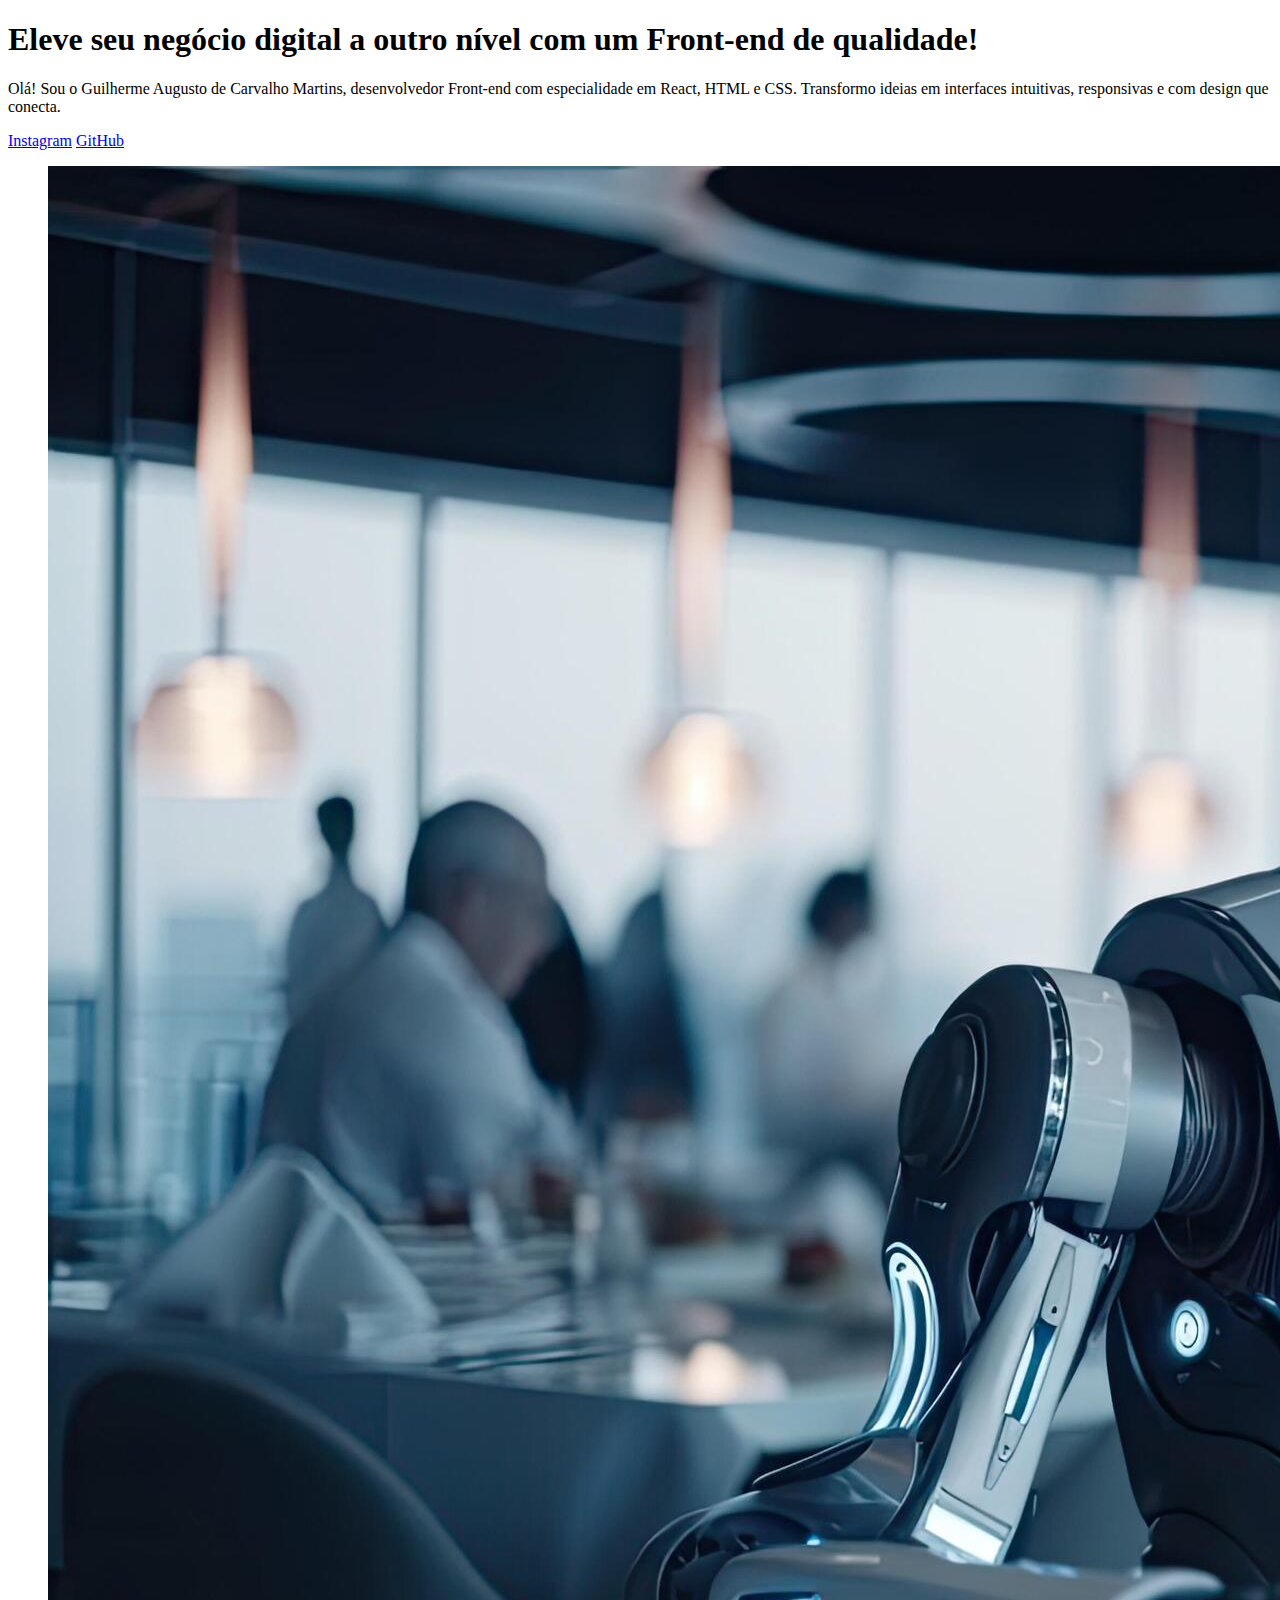
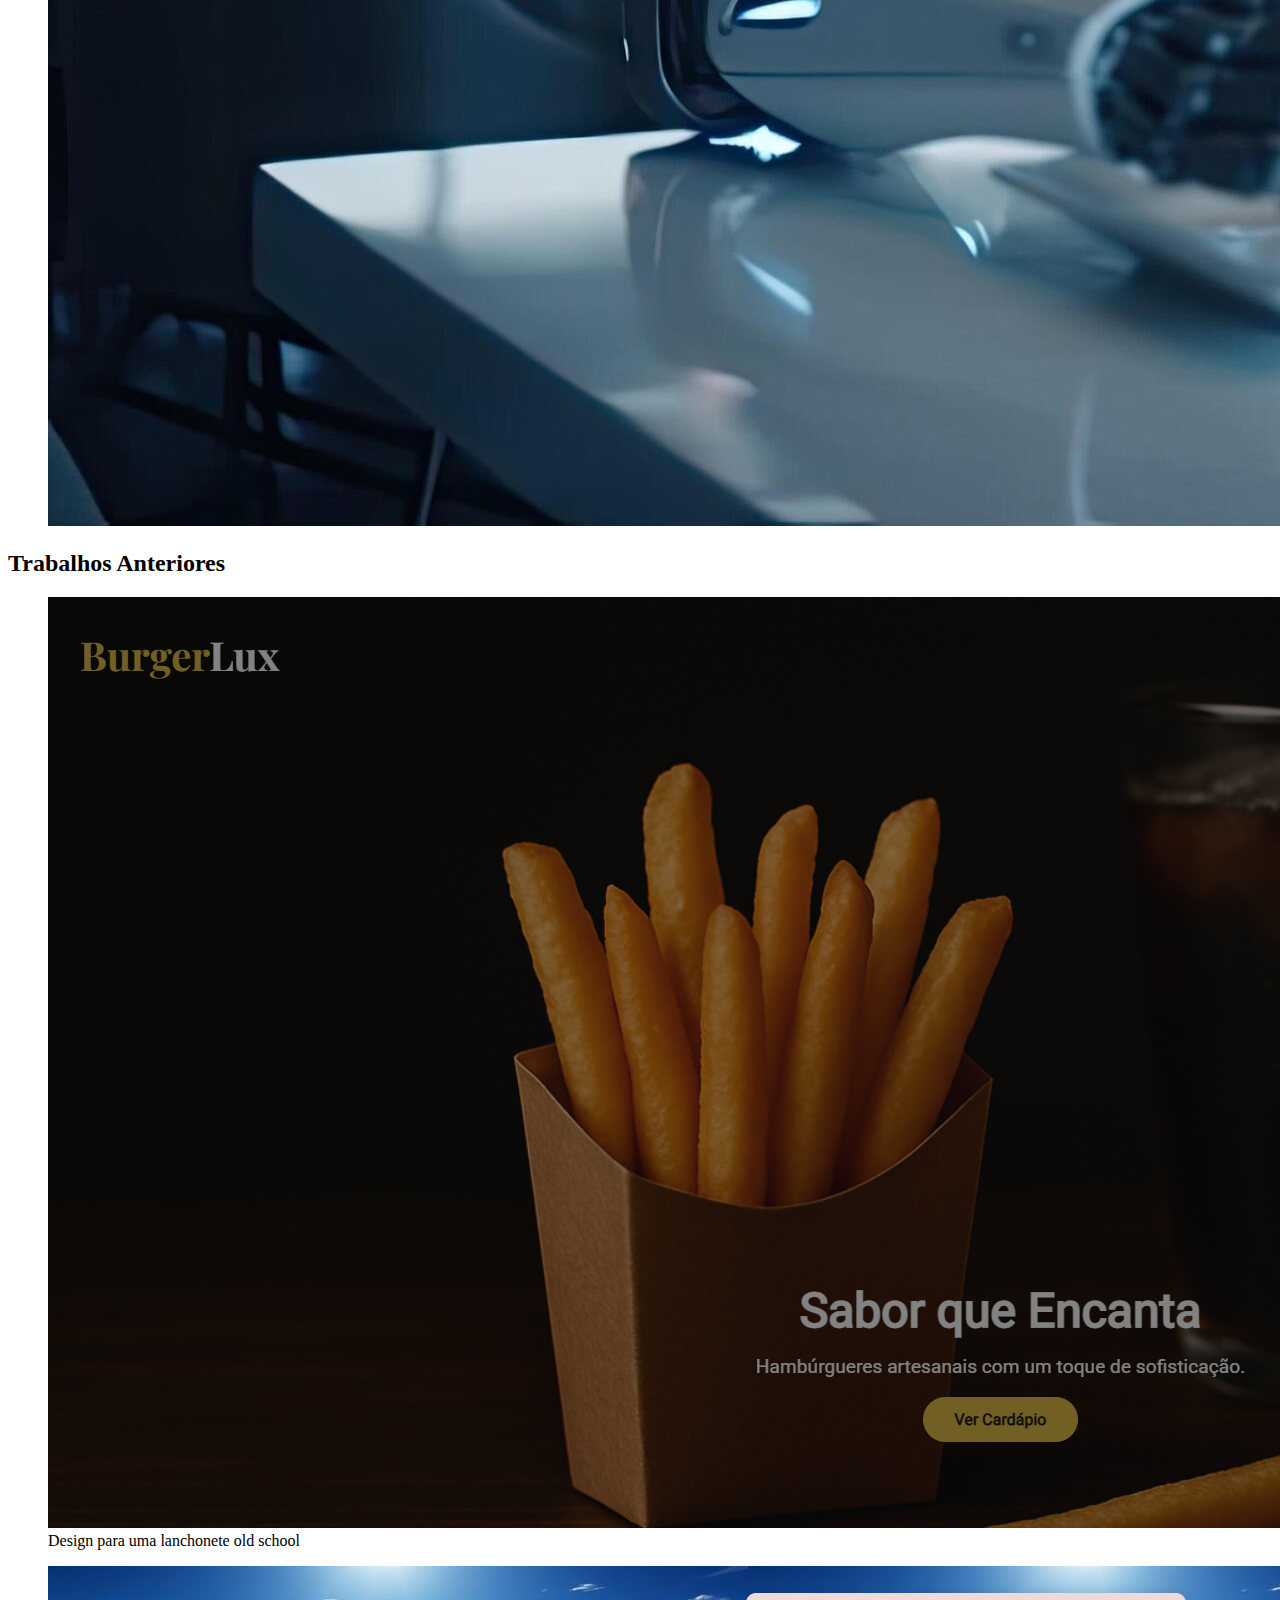
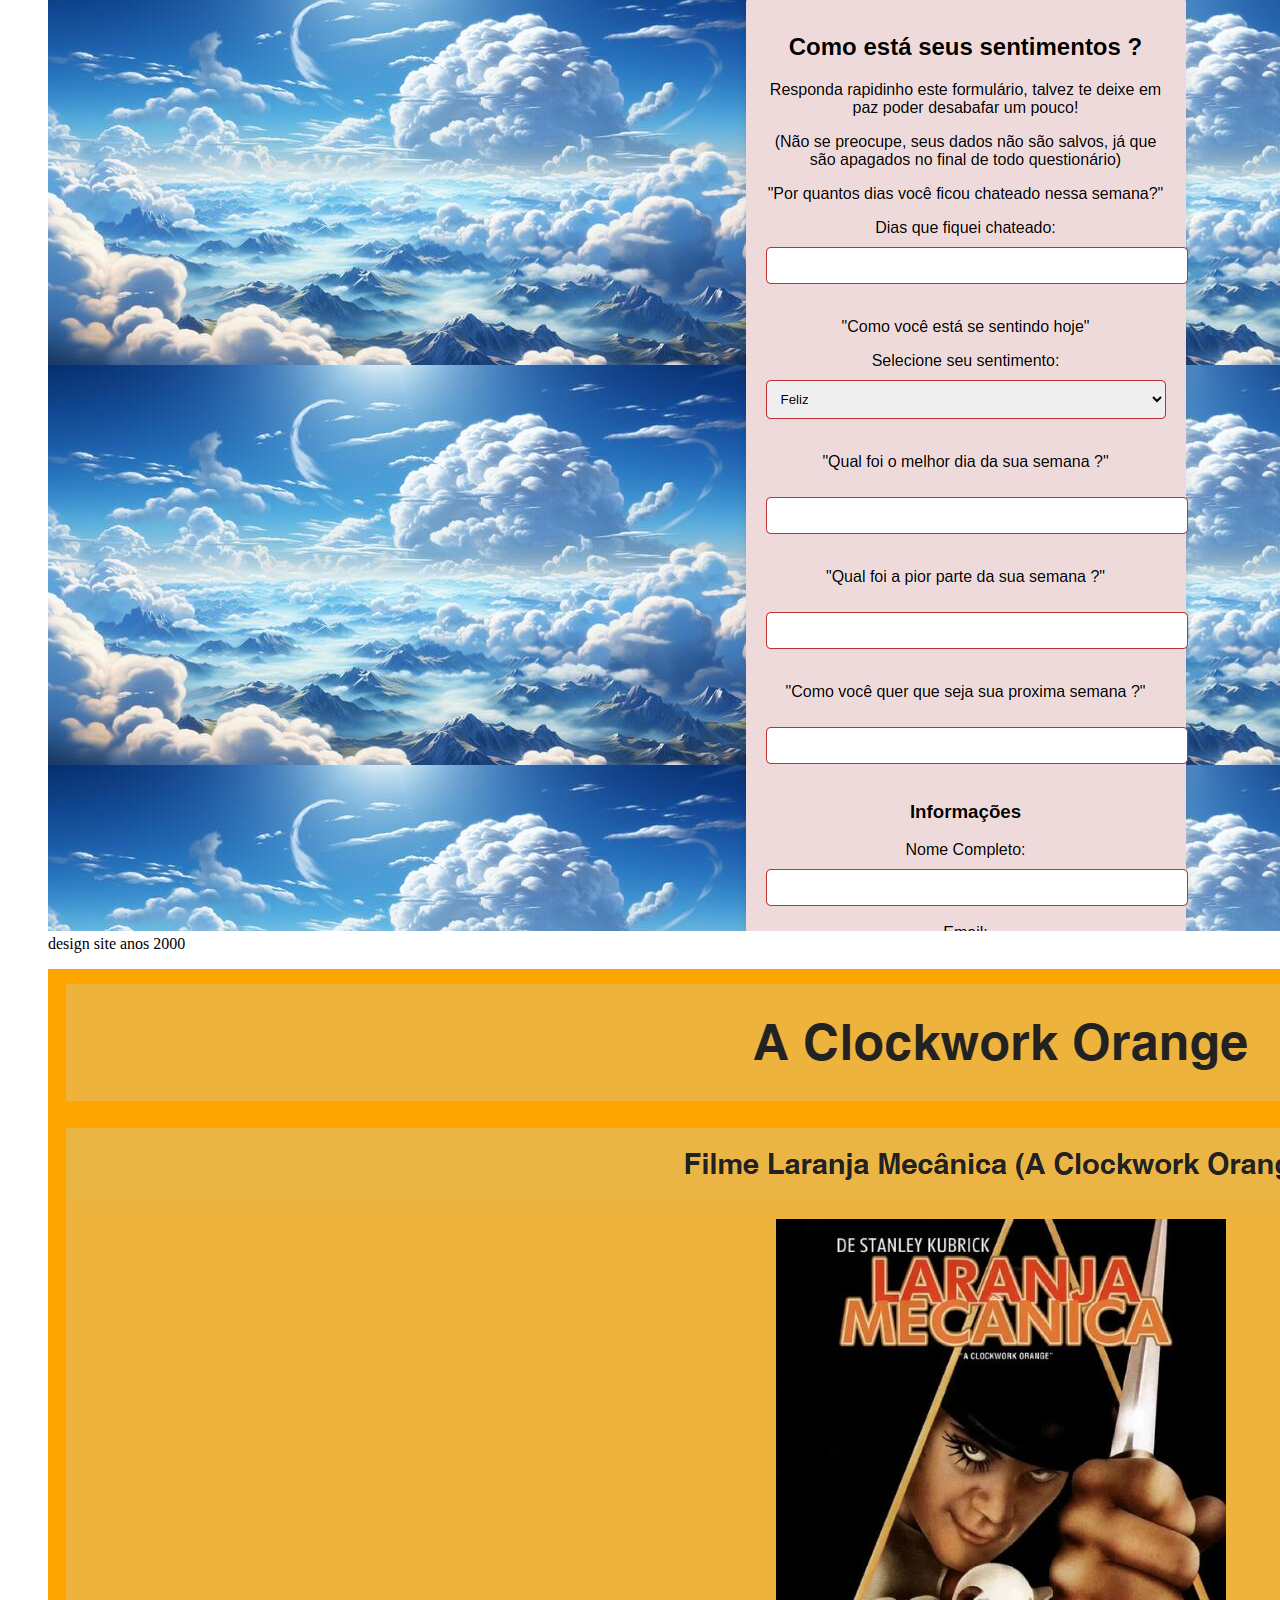
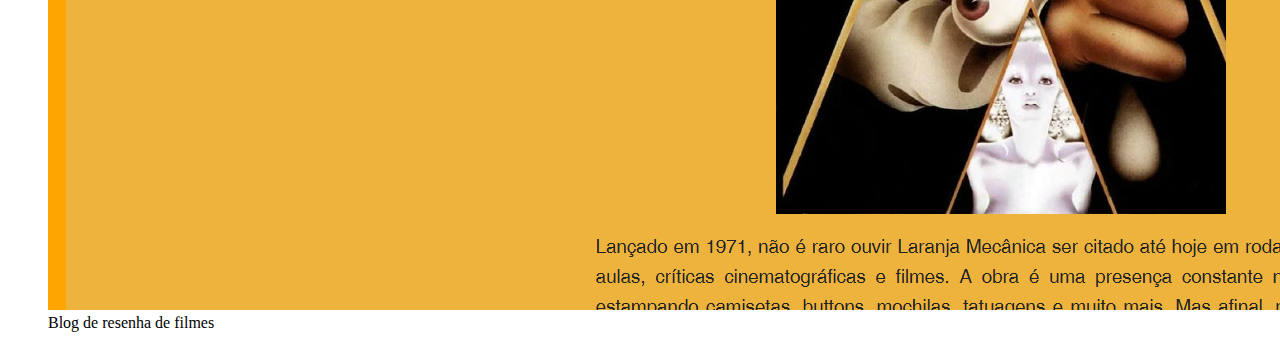
<file: Index.html>
<!DOCTYPE html>
<html lang="pt-BR">
<head>
  <meta charset="UTF-8" />
  <meta name="viewport" content="width=device-width, initial-scale=1.0" />
  <title>Guilherme Augusto - Desenvolvedor Front-end</title>
  <link rel="stylesheet" href="css/style.css" />
</head>
<body>
  <main class="container">
    <section class="content">
      <h1>
        Eleve seu negócio digital a outro nível
        <span class="highlight">com um Front-end de qualidade!</span>
      </h1>
      <p>
        Olá! Sou o Guilherme Augusto de Carvalho Martins, desenvolvedor Front-end com especialidade em React, HTML e CSS. 
        Transformo ideias em interfaces intuitivas, responsivas e com design que conecta.
      </p>
      <nav class="buttons">
        <a href="https://instagram.com/guii.mart" class="btn" target="_blank">Instagram</a>
<a href="https://github.com/Golnaweb123" class="btn" target="_blank">GitHub</a>

      </nav>
    </section>
    <figure class="image-wrapper">
      <img src="imagens/imagem.jpg" class="photo" />
    </figure>
  </main>
  <section class="museum">
    <h2>Trabalhos Anteriores</h2>
    <div class="gallery">
      <figure class="gallery-item">
        <img src="imagens/imagem1.png" alt="Trabalho 1" />
        <figcaption>Design para uma lanchonete old school</figcaption>
      </figure>
      <figure class="gallery-item">
        <img src="imagens/imagem2.png" alt="Trabalho 2" />
        <figcaption>design site anos 2000</figcaption>
      </figure>
      <figure class="gallery-item">
        <img src="imagens/imagem3.png" alt="Trabalho 3" />
        <figcaption>Blog de resenha de filmes</figcaption>
      </figure>
    </div>
  </section>
  
</body>
</html>
</file>
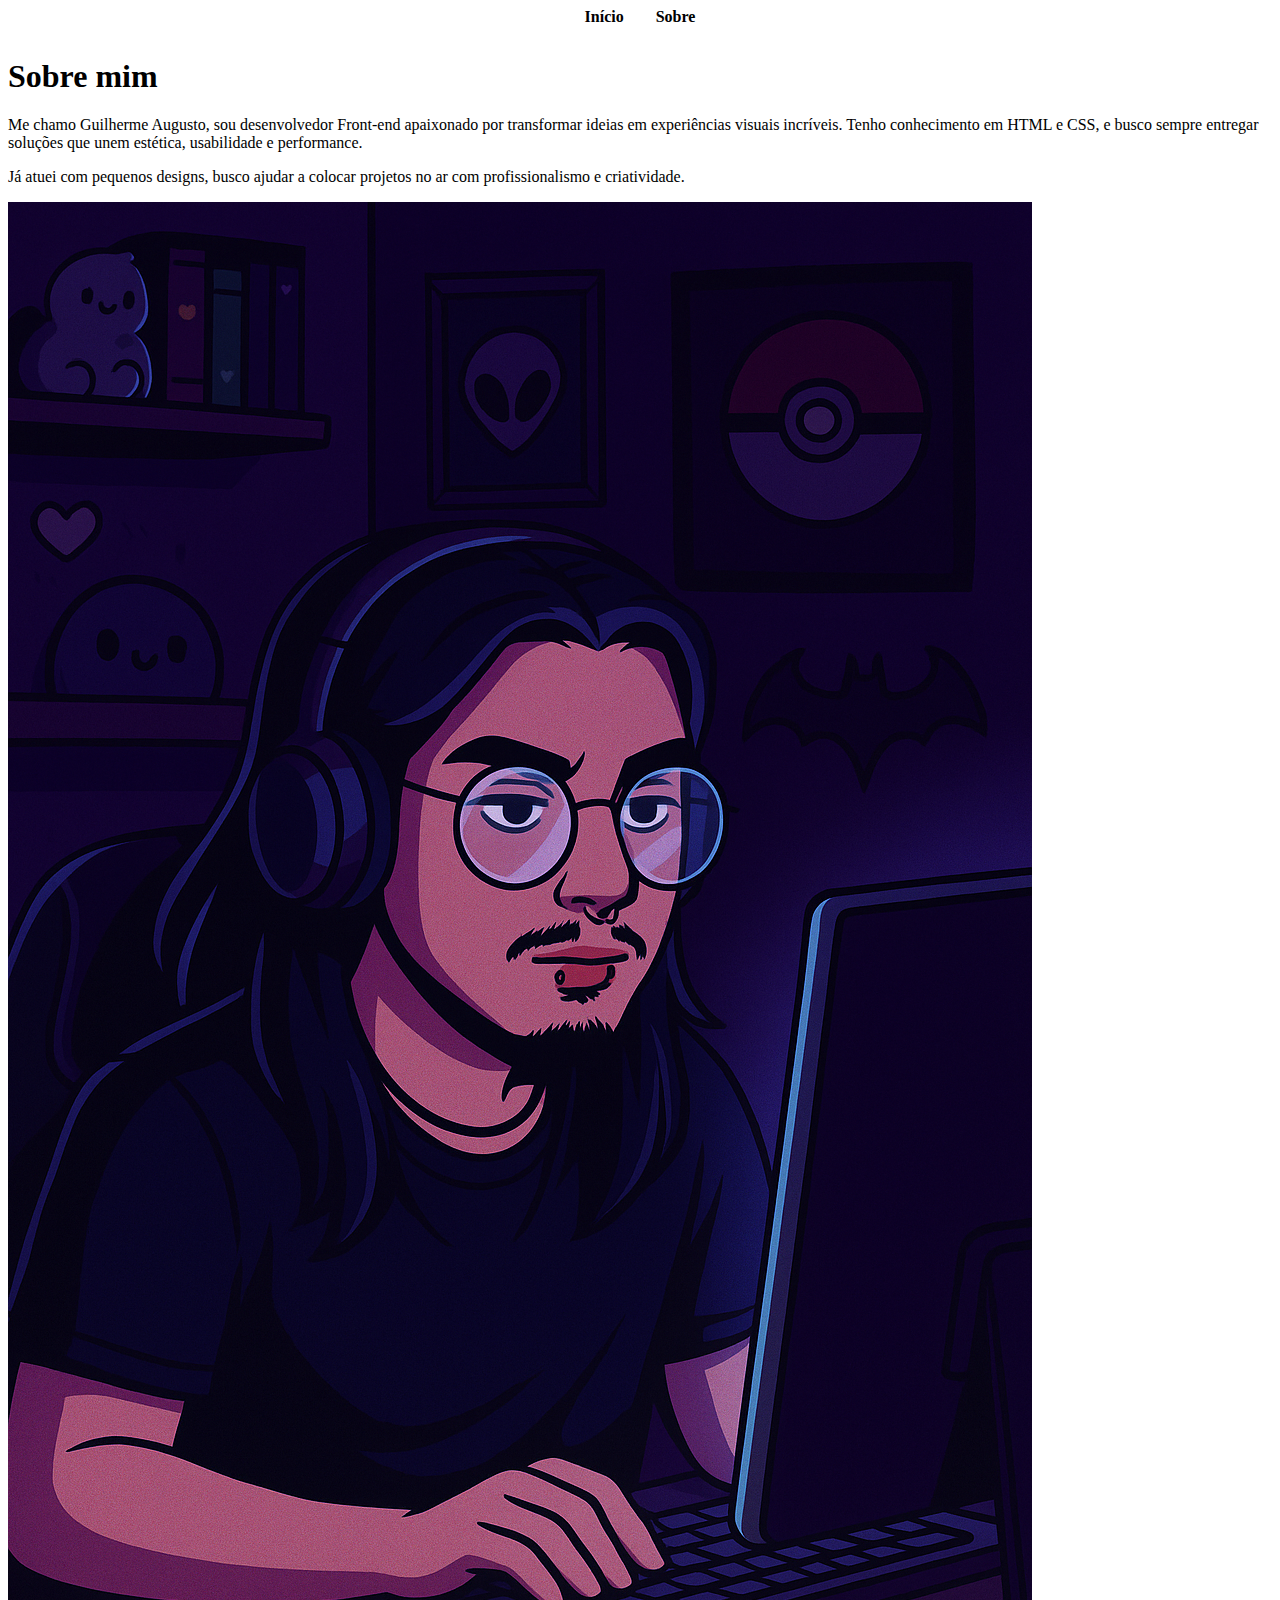
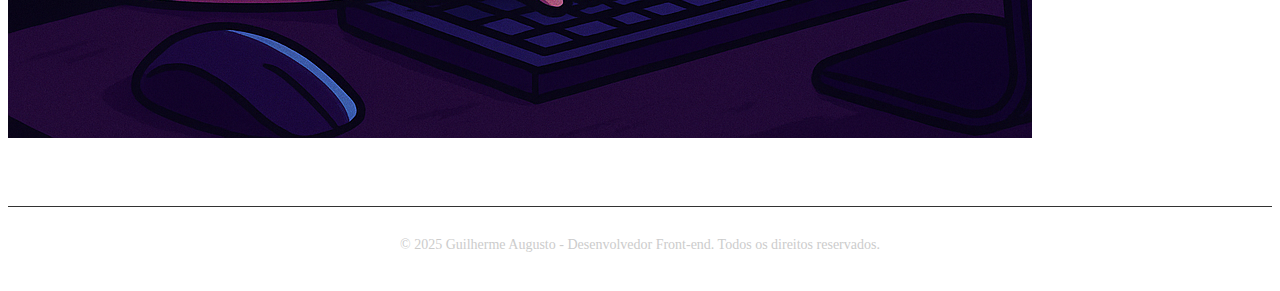
<file: sobre.html>
<!DOCTYPE html>
<html lang="pt-BR">
<head>
  <meta charset="UTF-8" />
  <meta name="viewport" content="width=device-width, initial-scale=1.0" />
  <title>Sobre - Guilherme Augusto</title>
  <link rel="stylesheet" href="css/style.css" />
</head>
<body>

  <header>
    <nav class="menu">
      <a href="index.html" class="btn">Início</a>
      <a href="sobre.html" class="btn">Sobre</a>
    </nav>
  </header>

  <main class="container">
    <section class="content about">
      <h1 class="highlight">Sobre mim</h1>
      <p>
        Me chamo Guilherme Augusto, sou desenvolvedor Front-end apaixonado por transformar ideias em experiências visuais incríveis.
        Tenho conhecimento em HTML e CSS, e busco sempre entregar soluções que unem estética, usabilidade e performance.
      </p>
      <p>
        Já atuei com pequenos designs, busco ajudar a colocar projetos no ar com profissionalismo e criatividade.
      </p>
    </section>
    <aside class="about-image">
      <img src="imagens/imagem4.png" class="photo" alt="Foto de Guilherme">
    </aside>
  </main>

  <footer>
    <p>&copy; 2025 Guilherme Augusto - Desenvolvedor Front-end. Todos os direitos reservados.</p>
  </footer>

</body>
</html>
</file>
<file: css/style.css>
header {
  margin-bottom: 2rem;
}

.menu {
  display: flex;
  justify-content: center;
  gap: 2rem;
  margin-bottom: 1rem;
}

.menu a {
  color: var(--color-text);
  text-decoration: none;
  font-weight: bold;
}

.menu a:hover {
  color: var(--color-accent);
}

footer {
  margin-top: 4rem;
  padding: 1rem;
  text-align: center;
  color: #ccc;
  font-size: 0.875rem;
  border-top: 1px solid #333;
}
</file>
